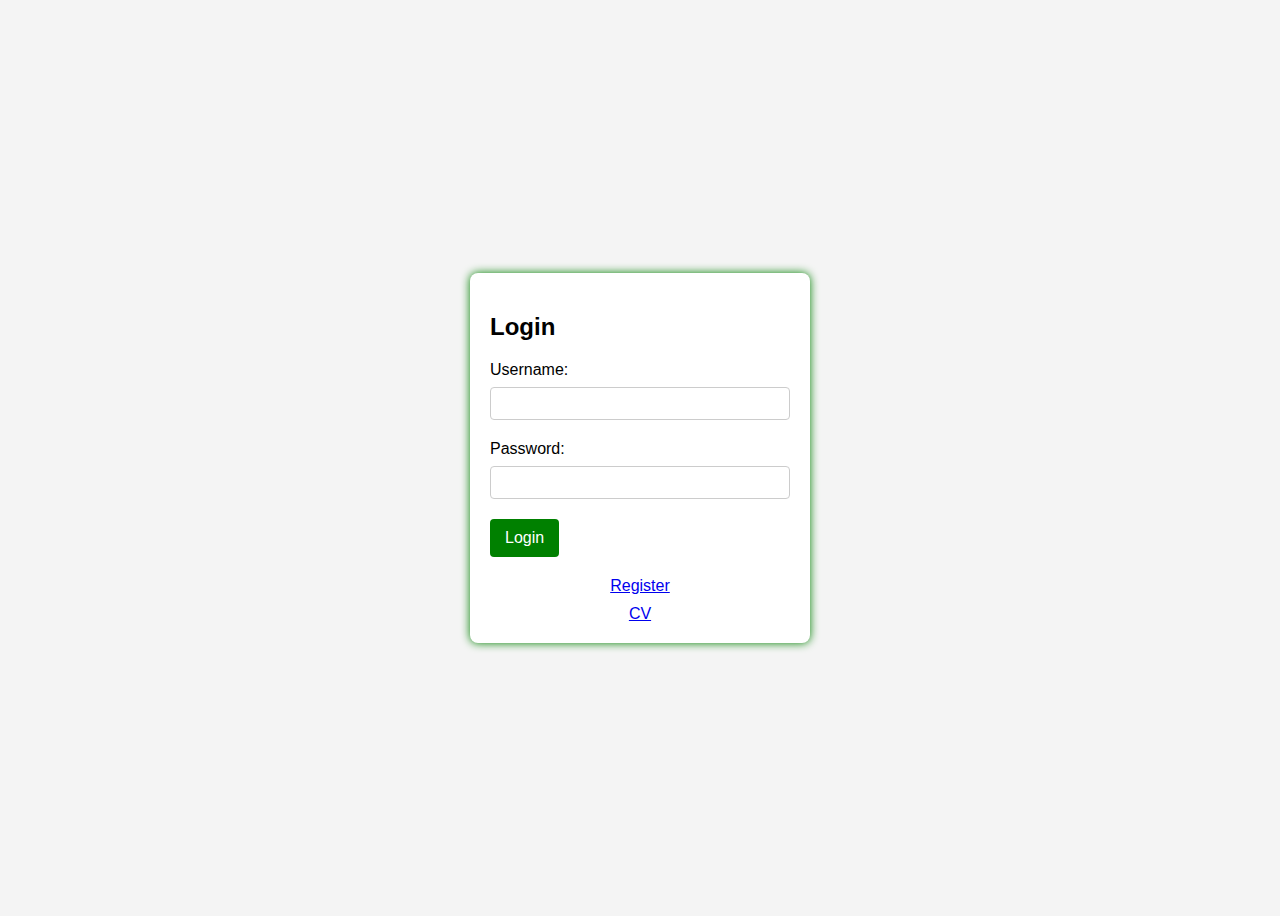
<file: index.html>
<!DOCTYPE html>
<html lang="en">
  <head>
    <meta charset="UTF-8" />
    <meta name="viewport" content="width=device-width, initial-scale=1.0" />
    <title>Login Page</title>
    <style>
      body {
        font-family: Arial, sans-serif;
        background-color: #f4f4f4;
        background-image: url(https://images.pexels.com/photos/66997/pexels-photo-66997.jpeg?auto=compress&cs=tinysrgb&w=1260&h=750&dpr=1/);
        background-repeat: no-repeat;
        background-position: center;
        background-size: cover;
        min-height: 100vh;
        display: flex;
        align-items: center;
        justify-content: center;
        height: 100vh;
      }

      .login-container {
        background-color: #fff;
        padding: 20px;
        border-radius: 8px;
        box-shadow: 0 0 10px rgba(0, 128, 0);
        width: 300px;
      }

      .form-group {
        margin-bottom: 20px;
      }

      label {
        display: block;
        margin-bottom: 8px;
      }

      input {
        width: 100%;
        padding: 8px;
        box-sizing: border-box;
        border: 1px solid #ccc;
        border-radius: 4px;
      }

      button {
        padding: 10px 15px;
        border: none;
        border-radius: 4px;
        cursor: pointer;
        font-size: 16px;
      }

      button:hover {
        opacity: 0.9;
      }

      button.primary {
        background-color: #008000;
        color: #fff;
      }

      button.primary:hover {
        background-color: #2980b9;
      }

      .register-link {
        text-align: center;
        margin-top: 10px;
      }

      .cv-button {
        text-align: center;
        margin-top: 10px;
      }
    </style>
  </head>
  <body>
    <div class="login-container">
      <h2>Login</h2>
      <form method="post">
        <div class="form-group">
          <label for="username">Username:</label>
          <input type="text" id="username" name="username" required />
        </div>
        <div class="form-group">
          <label for="password">Password:</label>
          <input type="password" id="password" name="password" required />
        </div>
        <div class="form-group">
          <button type="submit" class="primary">Login</button>
        </div>
      </form>
      <div class="register-link">
        <a href="register.html">Register</a>
      </div>
      <div class="cv-button">
        <a href="cv.html" >CV</a>
      </div>
    </div>

    <script>
      function viewCV() {
        alert("CV button clicked!");
        // Add logic to create CV or navigate to the CV creation page
      }

      // Prevent form submission from refreshing the page
      document.querySelector('form').addEventListener('submit', function (event) {
        event.preventDefault();
      });
    </script>
  </body>
</html>
</file>
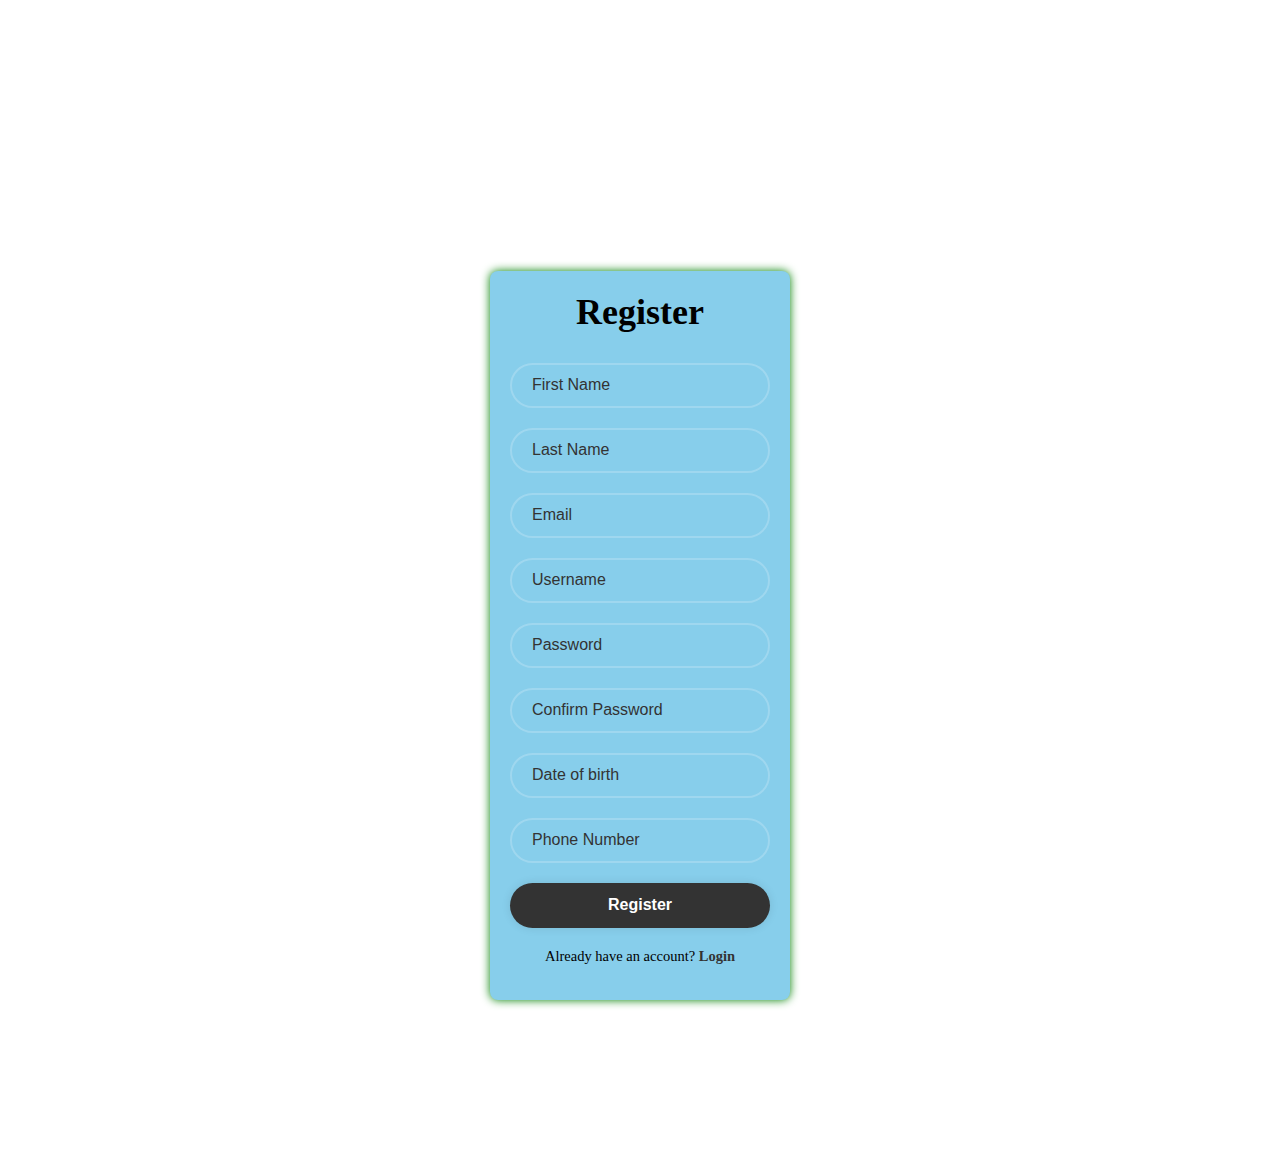
<file: register.html>
<!DOCTYPE html>
<html lang="en">
<head>
    <meta charset="UTF-8">
    <meta name="viewport" content="width=device-width, initial-scale=1.0">
    <link rel="stylesheet" href="registration.css">
    <title>Document</title>
</head>
<body>

    <div class="container">
        <h1>Register</h1>
        <form id="registration-form" action="">
            <div class="input-box">
                <input type="text" placeholder="First Name" id="first-name" constrain="letters">
    
            </div>
            <div class="input-box">
                <input type="text" placeholder="Last Name" id="last-name" constrain="letters">
    
            </div>
    
            <div class="input-box">
                <input type="email" placeholder="Email" id="email" constrain="email">
    
            </div>
            <div class="input-box">
                <input type="text" placeholder="Username" id="username">
    
            </div>
            <div class="input-box">
                <input type="password" placeholder="Password" id="password" constrain="password">
    
            </div>
            <div class="input-box">
                <input type="password" placeholder="Confirm Password" id="confirm-password" constrain="confirm-password">
    
            </div>
            <div class="input-box">
                <input type="text" placeholder="Date of birth" id="dob" constrain="dob">
    
            </div>
            <div class="input-box">
                <input type="tel" placeholder="Phone Number" id="phone-number" constrain="phone-number">
    
            </div>
           
            
            <button type="submit" class="btn">Register</button>
    
             <div class="register-link">
                <p>Already have an account? <a href="index.html">Login</a></p>
            </div>
    
        </div>

        </form>
    
    </body>
    
    <script src="registration.js"></script>
    
</body>
</html>
</file>
<file: registration.css>
* {
    margin: 0;
    padding: 0;
    box-sizing: border-box;
  }
  
  body {
    height: 100vh;
    display: flex;
    justify-content: center;
    align-items: center;
    background: url(https://images.pexels.com/photos/66997/pexels-photo-66997.jpeg?auto=compress&cs=tinysrgb&w=1260&h=750&dpr=1/) no-repeat;
    background-position: center;
    background-size: cover;
    min-height: 130vh;
  }
  
  .container {
        background-color: #87ceeb;
       
        padding: 20px;
        border-radius: 8px;
        box-shadow: 0 0 10px rgba(0, 128, 0);
        width: 300px;
  
    text-align: center;
    margin-top: 100px;
  }
  
  .container h1 {
    font-size: 36px;
    margin-bottom: 30px;
  }
  
  .input-box {
    margin-bottom: 20px;
  }
  
  .input-box input {
    width: 100%;
    height: 45px;
    background: transparent;
    border: none;
    outline: none;
    border: 2px solid rgba(255, 255, 255, 0.2);
    border-radius: 40px;
    color: #333;
    padding: 0 20px;
    font-size: 16px;
  }
  
  .input-box input::placeholder {
    color: #333;
  }
  
  .input-box i {
    position: absolute;
    left: 20px;
    top: 50%;
    transform: translateY(-50%);
    color: #333;
    font-size: 18px;
    transition: 0.3s;
  }
  
  .input-box input:focus + i {
    transform: translateY(-50%) scale(1.5);
  }
  
  .container .remember-forgot {
    display: flex;
    justify-content: space-between;
    font-size: 14.5px;
    margin: 20px 0 15px;
  }
  
  .remember-forgot label input {
    accent-color: #333;
    margin-right: 3px;
  }
  
  .remember-forgot a {
    color: #333;
    text-decoration: none;
  }
  
  .remember-forgot a:hover {
    text-decoration: underline;
  }
  
  .container .btn {
    width: 100%;
    height: 45px;
    background: #333;
    border: none;
    outline: none;
    border-radius: 40px;
    box-shadow: 0 0 10px rgba(0, 0, 0, 0.1);
    cursor: pointer;
    font-size: 16px;
    color: #fff;
    font-weight: 600;
    transition: 0.3s;
  }
  
  .container .btn:hover {
    background: #222;
  }
  
  .container .register-link {
    font-size: 14.5px;
    text-align: center;
    margin: 20px 0 15px;
  }
  
  .register-link p a {
    color: #333;
    text-decoration: none;
    font-weight: 600;
  }
  
  .register-link p a:hover {
    text-decoration: underline;
  }
</file>
